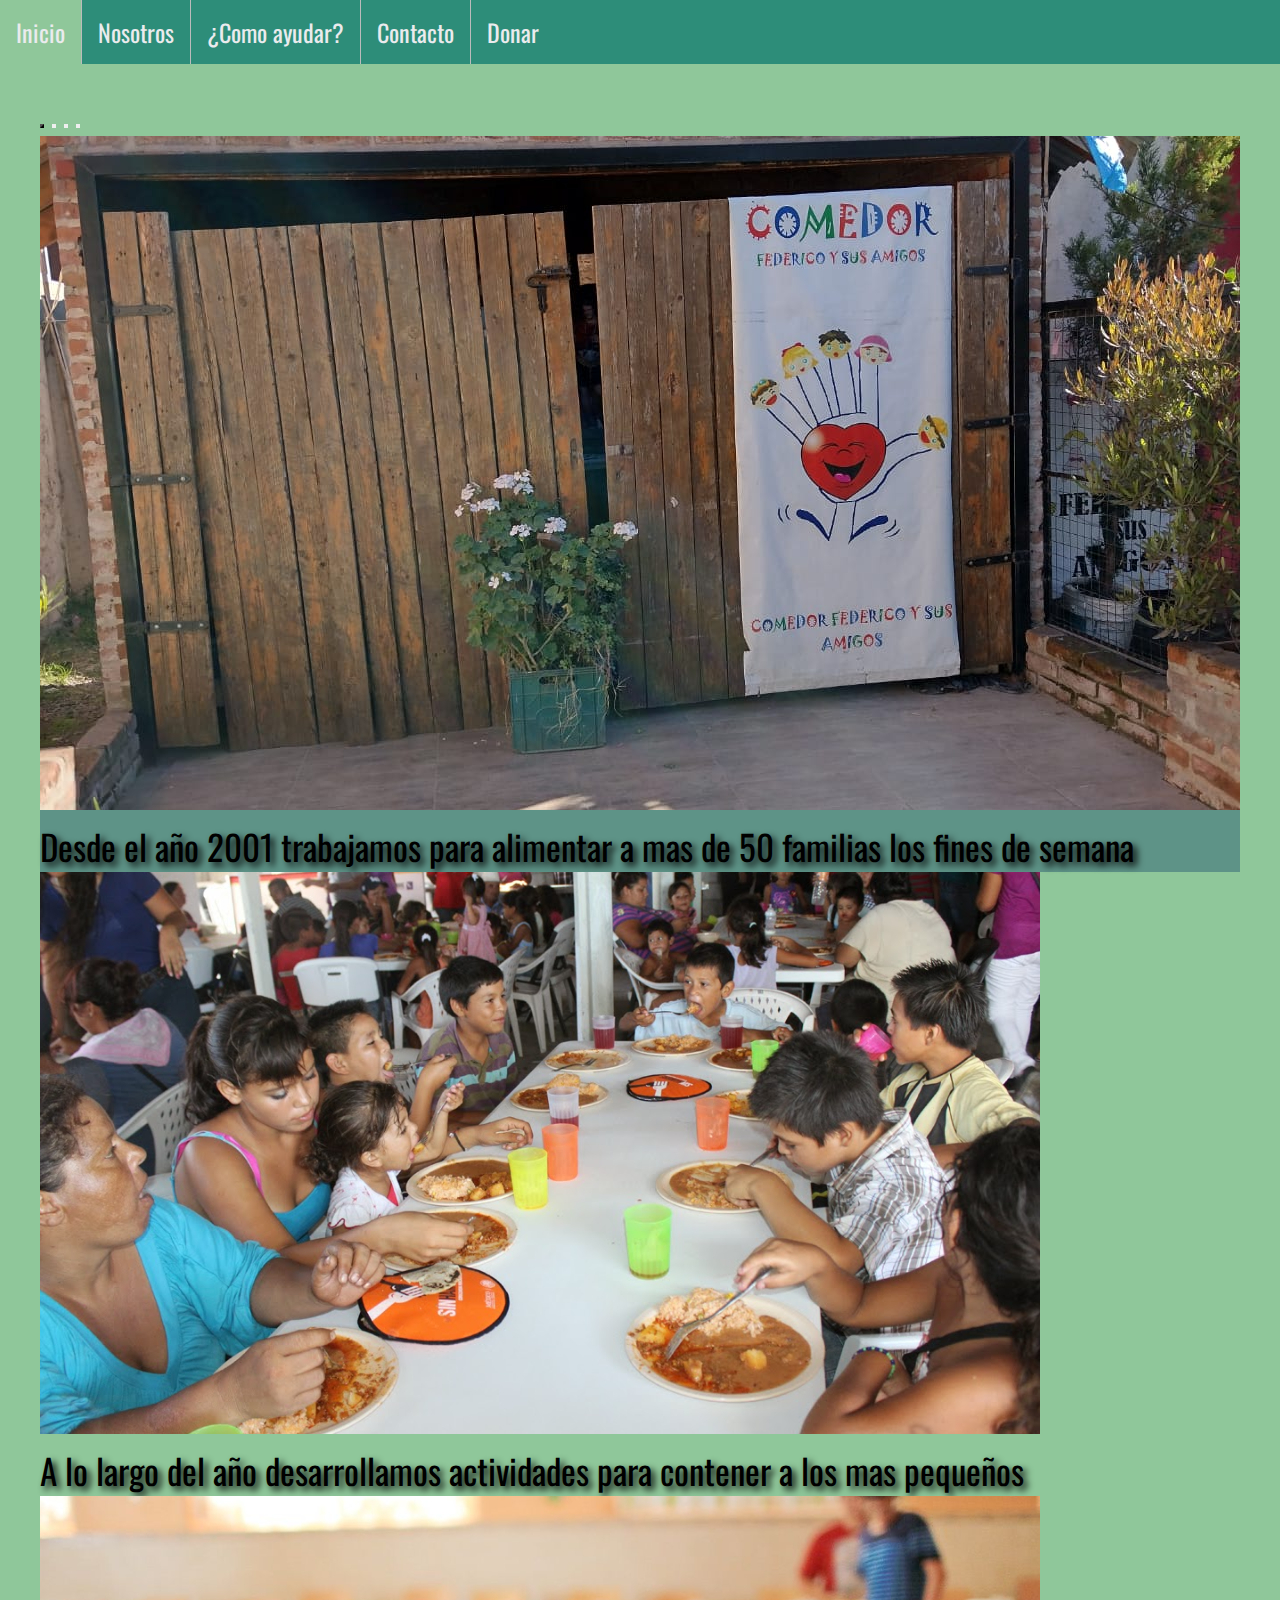
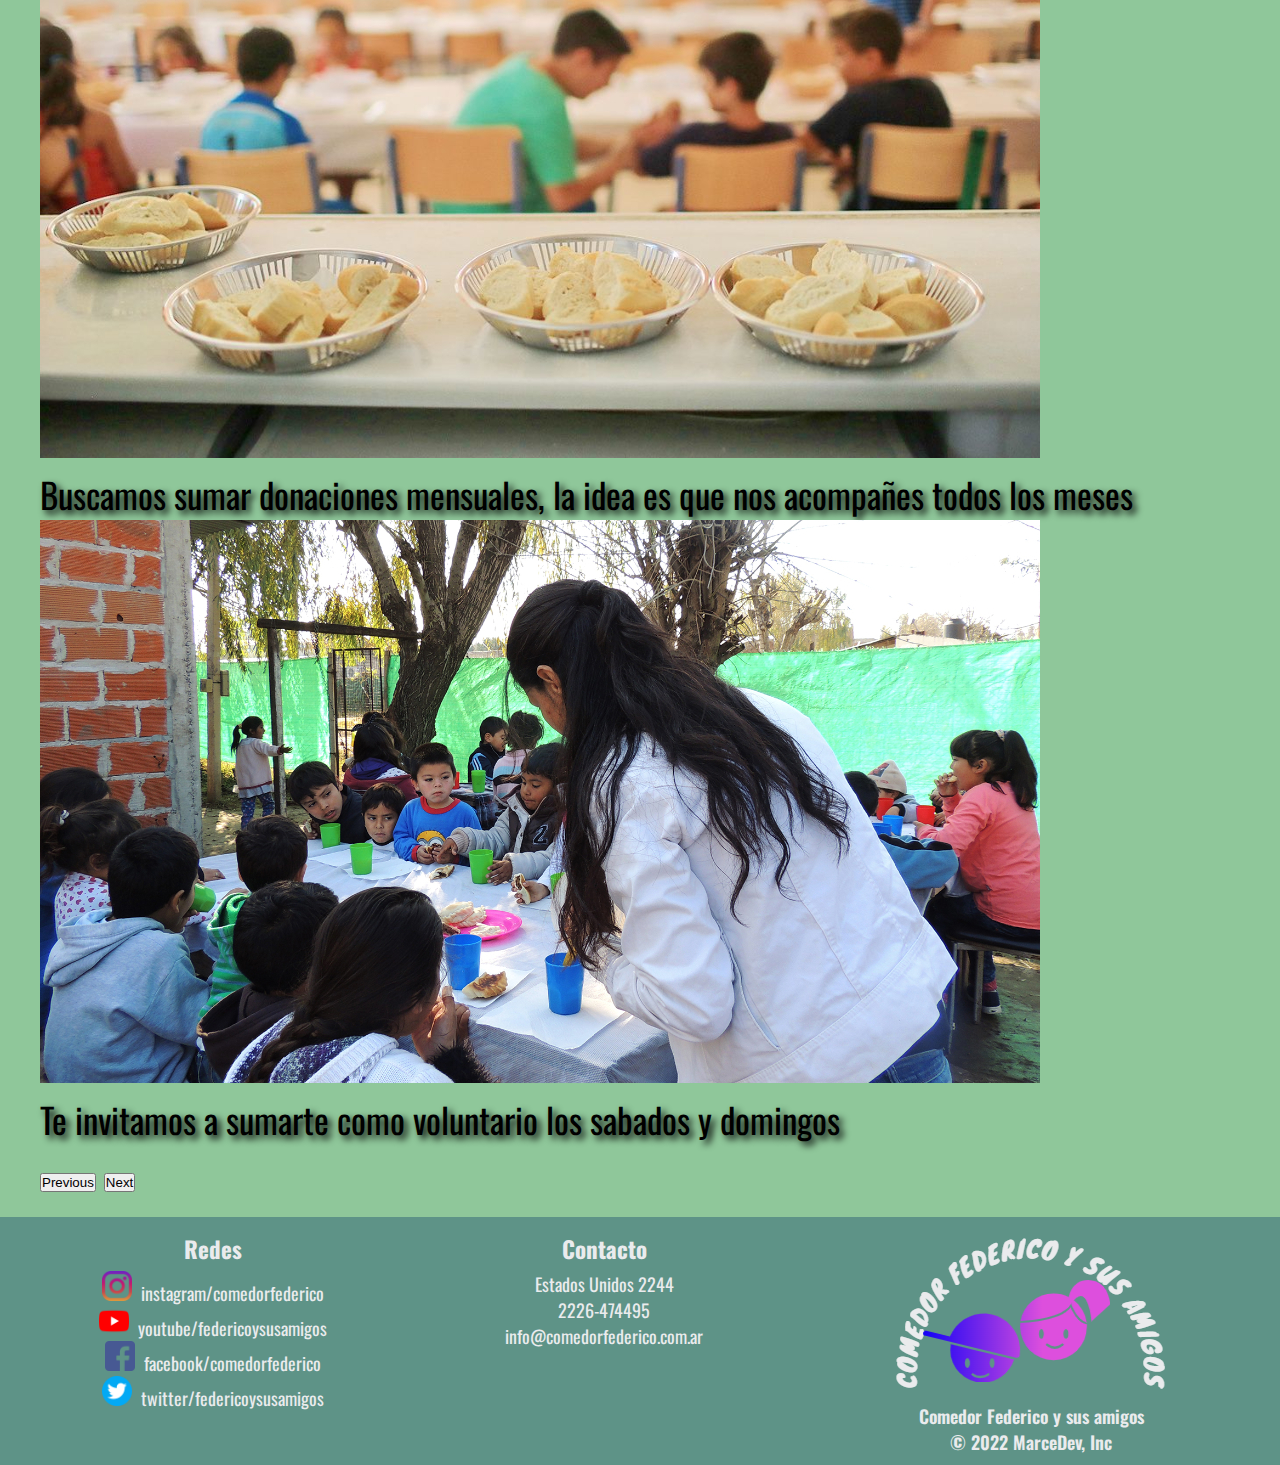
<file: index.html>
<!DOCTYPE html>
<html lang="en">
<head>
    <meta charset="UTF-8">
    <meta http-equiv="X-UA-Compatible" content="IE=edge">
    <meta name="viewport" content="width=device-width, initial-scale=1.0">
    <meta name="description" content="Vení a conocer el comedor Federico y sus amigos">
    <meta name="keywords"  content="COMEDOR, COMUNITARIO, FEDERICO, AYUDAR, DONAR, ALIMENTO, SOLIDARIDAD, DONACIONES">
    <title>Home</title>
    <link href="https://cdn.jsdelivr.net/npm/bootstrap@5.1.3/dist/css/bootstrap.min.css" rel="stylesheet" integrity="sha384-1BmE4kWBq78iYhFldvKuhfTAU6auU8tT94WrHftjDbrCEXSU1oBoqyl2QvZ6jIW3" crossorigin="anonymous">
    <link rel="stylesheet" href="./assets/css/archivo.css">
</head>
<body class="container-fluid">
    
    <nav class="navegador">
        <ul>
        <li class="active"><a href="./index.html">Inicio</a></li>
        <li><a href="./html/nosotros.html">Nosotros</a></li>
        <li><a href="./html/ayudar.html">¿Como ayudar?</a></li>
        <li><a href="./html/contacto.html">Contacto</a></li>
        <li><a href="./html/donar.html">Donar</a></li>
        </ul>
    </nav>
    <main class="principal">
      <div class="carr-cont">
      <div id="carouselExampleDark" class="carousel" data-bs-ride="carousel">
        <div class="carousel-indicators">
          <button type="button" data-bs-target="#carouselExampleDark" data-bs-slide-to="0" class="active" aria-current="true" aria-label="Slide 1"></button>
          <button type="button" data-bs-target="#carouselExampleDark" data-bs-slide-to="1" aria-label="Slide 2"></button>
          <button type="button" data-bs-target="#carouselExampleDark" data-bs-slide-to="2" aria-label="Slide 3"></button>
          <button type="button" data-bs-target="#carouselExampleDark" data-bs-slide-to="3" aria-label="Slide 4"></button>
        </div>
        <div class="carousel-inner">
          <div class="carousel-item active" data-bs-interval="3000">
            <img src="./assets/img/comedor1a.jpg" class="d-block w-100" alt="...">
            <div class="carousel-caption d-none d-md-block">
              <p>Desde el año 2001 trabajamos para alimentar a mas de 50 familias los fines de semana</p>
            </div>
          </div>
          <div class="carousel-item" data-bs-interval="3000">
            <img src="./assets/img/carousel2a.jpg" class="d-block w-100" alt="...">
            <div class="carousel-caption d-none d-md-block">
              <p>A lo largo del año desarrollamos actividades para contener a los mas pequeños</p>
            </div>
          </div>
          <div class="carousel-item" data-bs-interval="3000">
            <img src="./assets/img/carousel3.jpg" class="d-block w-100" alt="...">
            <div class="carousel-caption d-none d-md-block">
              <p>Buscamos sumar donaciones mensuales, la idea es que nos acompañes todos los meses</p>
            </div>
          </div>
          <div class="carousel-item" data-bs-interval="3000">
            <img src="./assets/img/carousel4a.jpg" class="d-block w-100" alt="...">
            <div class="carousel-caption d-none d-md-block">
              <p>Te invitamos a sumarte como voluntario los sabados y domingos</p>
            </div>
          </div>
        </div>
        <button class="carousel-control-prev" type="button" data-bs-target="#carouselExampleDark" data-bs-slide="prev">
          <span class="carousel-control-prev-icon" aria-hidden="true"></span>
          <span class="visually-hidden">Previous</span>
        </button>
        <button class="carousel-control-next" type="button" data-bs-target="#carouselExampleDark" data-bs-slide="next">
          <span class="carousel-control-next-icon" aria-hidden="true"></span>
          <span class="visually-hidden">Next</span>
        </button>
      </div>
      </div> 
    </main>
    
    <footer class="newfooter">
      
      <div class="newfooter__redes">
          <h4>Redes</h4>
          <a href="http://www.instagram.com/comedorfederico"><img src="../assets/img/instagram.png" alt="instagram" width="30" height="30"/>instagram/comedorfederico</a>
          <a href="http://www.youtube.com/comedorfederico"><img src="../assets/img/youtube.png" alt="youtube" width="30" height="30"/>youtube/federicoysusamigos</a>
          <a href="http://www.facebook.com/comedorfederico"><img src="../assets/img/facebook.png" alt="facebook" width="30" height="30"/>facebook/comedorfederico</a>
          <a href="http://www.twitter.com/comedorfederico"><img src="../assets/img/gorjeo.png" alt="twitter" width="30" height="30"/>twitter/federicoysusamigos</a>
      </div>
      <div class="newfooter__contacto">
          <h4>Contacto</h4>
          <p>Estados Unidos 2244</p>
          <p>2226-474495</p>
          <p>info@comedorfederico.com.ar</p>
          
      </div>
      <div class="newfooter__derechos">
        <div><img src="/assets/img/logo.png" alt=""></div>
        <p class="derechos">Comedor Federico y sus amigos</p>
        <p>© 2022 MarceDev, Inc</p>
    </div>
      
  </footer>
    <script src="https://cdn.jsdelivr.net/npm/bootstrap@5.1.3/dist/js/bootstrap.bundle.min.js" integrity="sha384-ka7Sk0Gln4gmtz2MlQnikT1wXgYsOg+OMhuP+IlRH9sENBO0LRn5q+8nbTov4+1p" crossorigin="anonymous"></script>
</body>
</html>
</file>
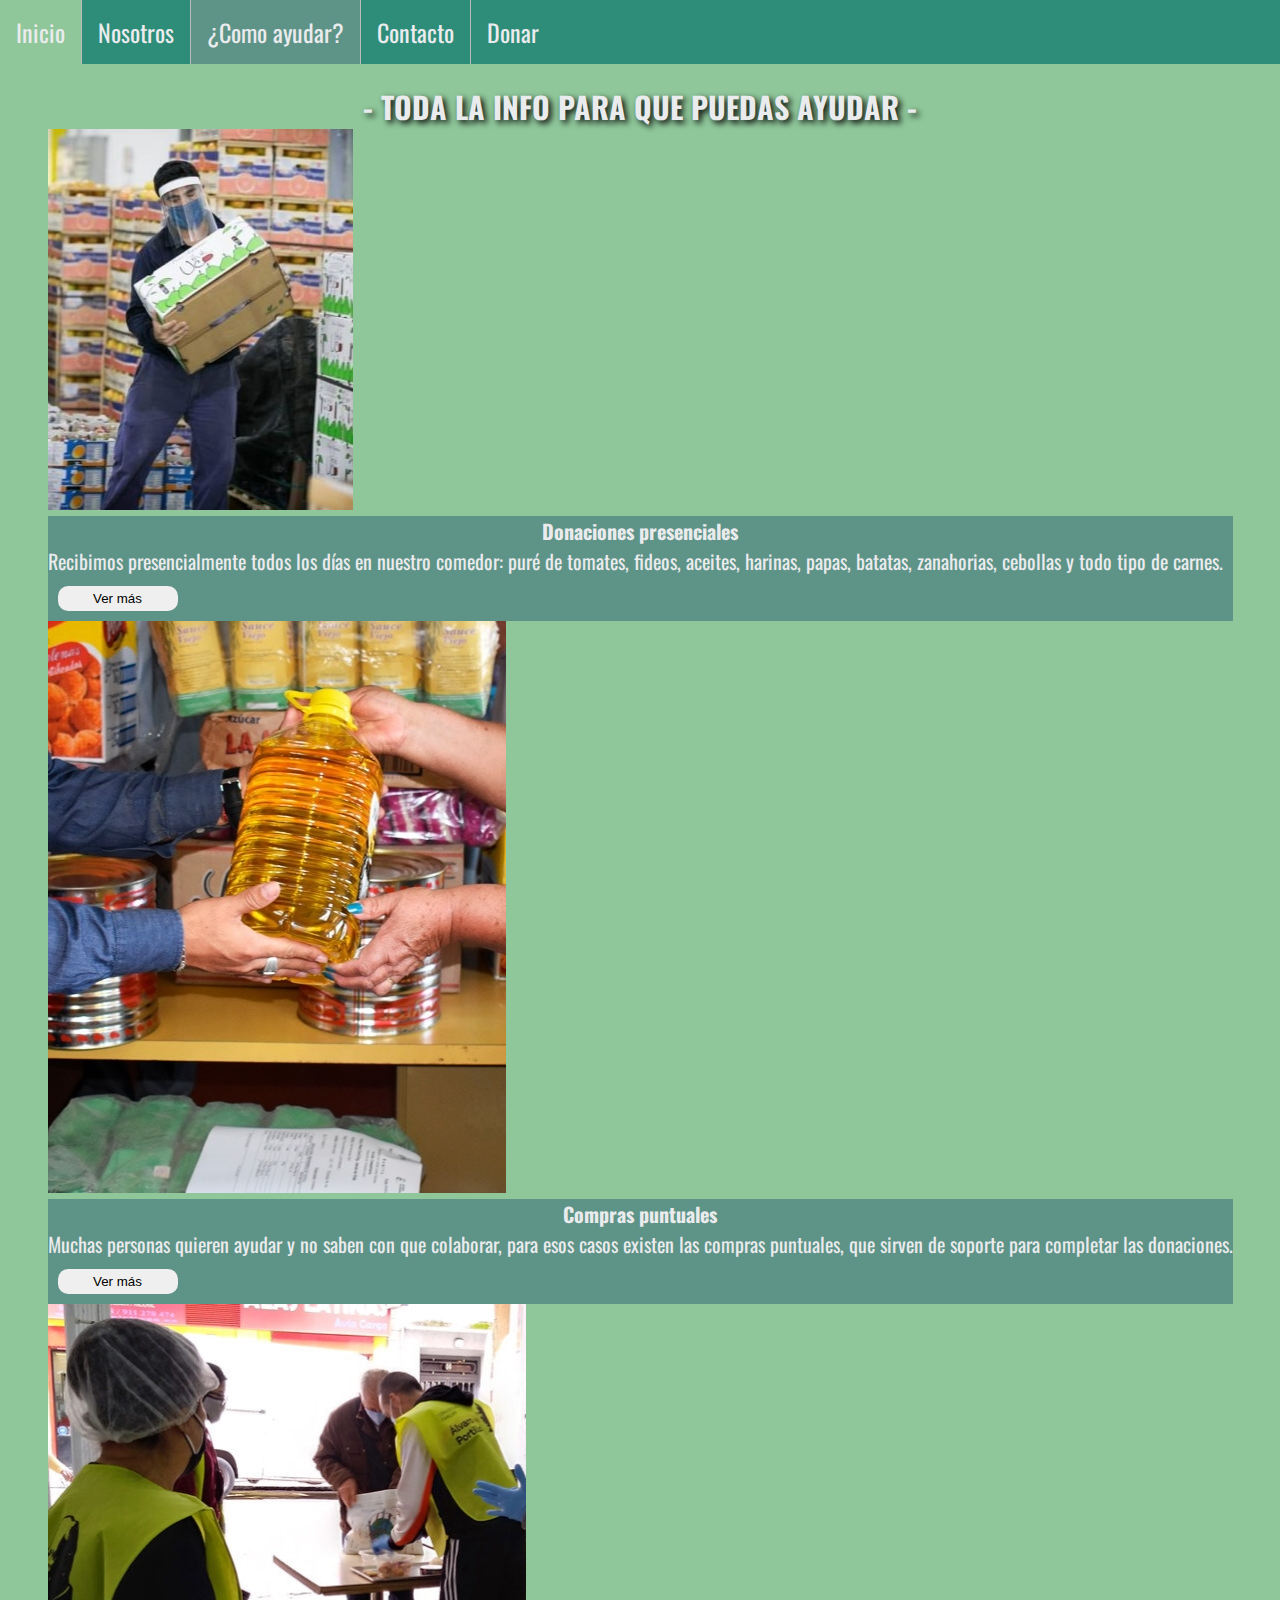
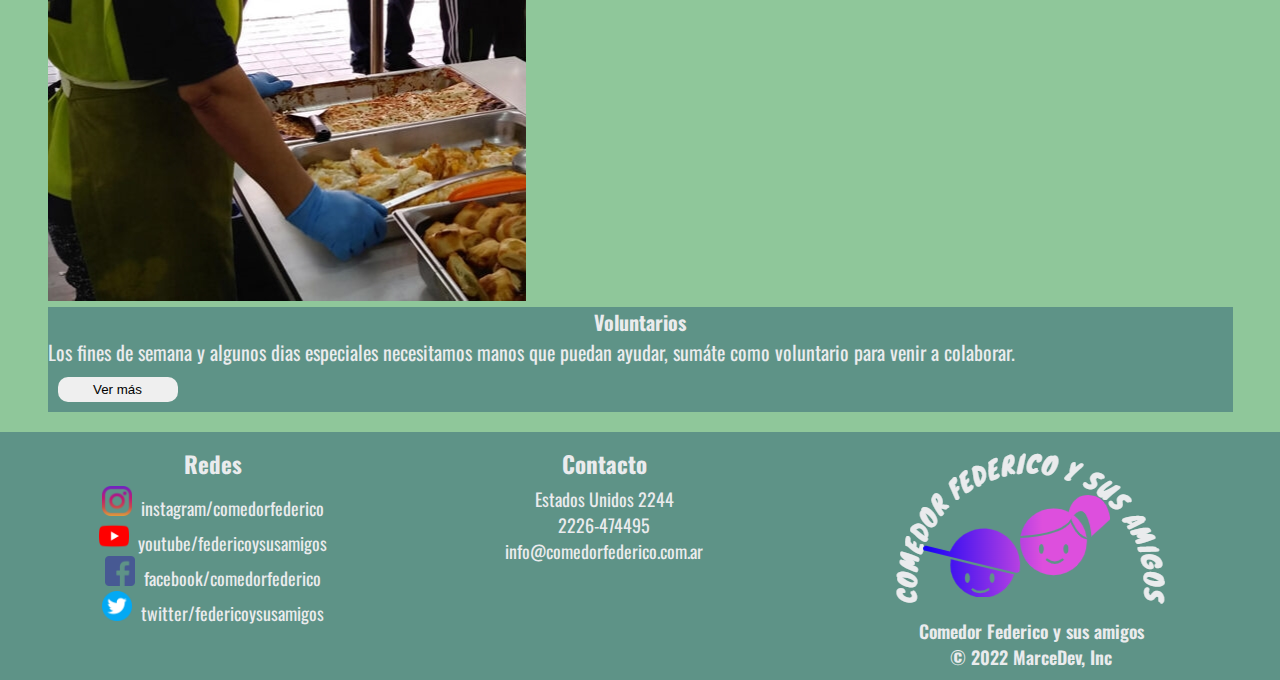
<file: html/ayudar.html>
<!DOCTYPE html>
<html lang="en">
<head>
    <meta charset="UTF-8">
    <meta http-equiv="X-UA-Compatible" content="IE=edge">
    <meta name="viewport" content="width=device-width, initial-scale=1.0">
    <meta name="description" content="Todas las maneras de ayudar al comedor, tu comunidad te necesita">
    <meta name="keywords"  content="COMEDOR, COMUNITARIO, FEDERICO, AYUDAR, DONAR, ALIMENTO, SOLIDARIDAD, DONACIONES">
    <title>¿Como ayudar?</title>
    <link href="https://cdn.jsdelivr.net/npm/bootstrap@5.1.3/dist/css/bootstrap.min.css" rel="stylesheet" integrity="sha384-1BmE4kWBq78iYhFldvKuhfTAU6auU8tT94WrHftjDbrCEXSU1oBoqyl2QvZ6jIW3" crossorigin="anonymous">

    <link rel="stylesheet" href="../assets/css/archivo.css">
</head>
<body class="container-fluid">
        <nav class="navegador">
            <ul>
            <li><a href="../index.html">Inicio</a></li>
            <li><a href="./nosotros.html">Nosotros</a></li>
            <li class="active"><a href="./ayudar.html">¿Como ayudar?</a></li>
            <li><a href="./contacto.html">Contacto</a></li>
            <li><a href="./donar.html">Donar</a></li>
            </ul>
        </nav>
    <main class="principal">
        <div class="info-cards">
            <h2>- TODA LA INFO PARA QUE PUEDAS AYUDAR -</h2>
        </div>
        <div class="cards">
            <div class="card-group card-us">
                <div class="card m-2">
                  <img src="../assets/img/compras.jpg" class="card-img-top" alt="...">
                  <div class="card-body">
                    <h4 class="card-title">Donaciones presenciales</h4>
                    <p class="card-text">Recibimos presencialmente todos los días en nuestro comedor: puré de tomates, fideos, aceites, harinas, papas, batatas, zanahorias, cebollas y todo tipo de carnes.</p>
                    <button class="boton1">Ver más</button>
                  </div>
                </div>
                <div class="card m-2">
                  <img src="../assets/img/presencial.jpeg" class="card-img-top" alt="...">
                  <div class="card-body">
                    <h4 class="card-title">Compras puntuales</h4>
                    <p class="card-text">Muchas personas quieren ayudar y no saben con que colaborar, para esos casos existen las compras puntuales, que sirven de soporte para completar las donaciones.</p>
                    <button class="boton1">Ver más</button>
                  </div>
                </div>
                <div class="card m-2">
                  <img src="../assets/img/voluntarios.jpg" class="card-img-top" alt="...">
                  <div class="card-body">
                    <h4 class="card-title">Voluntarios</h4>
                    <p class="card-text">Los fines de semana y algunos dias especiales necesitamos manos que puedan ayudar, sumáte como voluntario para venir a colaborar.</p>
                    <button class="boton1">Ver más</button>
                  </div>
                </div>
              </div>
        </div>

    </main>
    <aside class="secundario">

    </aside>
    <footer class="newfooter">
      
      <div class="newfooter__redes">
          <h4>Redes</h4>
          <a href="http://www.instagram.com/comedorfederico"><img src="../assets/img/instagram.png" alt="instagram" width="30" height="30"/>instagram/comedorfederico</a>
          <a href="http://www.youtube.com/comedorfederico"><img src="../assets/img/youtube.png" alt="youtube" width="30" height="30"/>youtube/federicoysusamigos</a>
          <a href="http://www.facebook.com/comedorfederico"><img src="../assets/img/facebook.png" alt="facebook" width="30" height="30"/>facebook/comedorfederico</a>
          <a href="http://www.twitter.com/comedorfederico"><img src="../assets/img/gorjeo.png" alt="twitter" width="30" height="30"/>twitter/federicoysusamigos</a>
      </div>
      <div class="newfooter__contacto">
          <h4>Contacto</h4>
          <p>Estados Unidos 2244</p>
          <p>2226-474495</p>
          <p>info@comedorfederico.com.ar</p>
          
      </div>
      <div class="newfooter__derechos">
        <div><img src="/assets/img/logo.png" alt=""></div>
        <p class="derechos">Comedor Federico y sus amigos</p>
        <p>© 2022 MarceDev, Inc</p>
    </div>
      
  </footer>
    <script src="https://cdn.jsdelivr.net/npm/bootstrap@5.1.3/dist/js/bootstrap.bundle.min.js" integrity="sha384-ka7Sk0Gln4gmtz2MlQnikT1wXgYsOg+OMhuP+IlRH9sENBO0LRn5q+8nbTov4+1p" crossorigin="anonymous"></script>

</body>
</html>
</file>
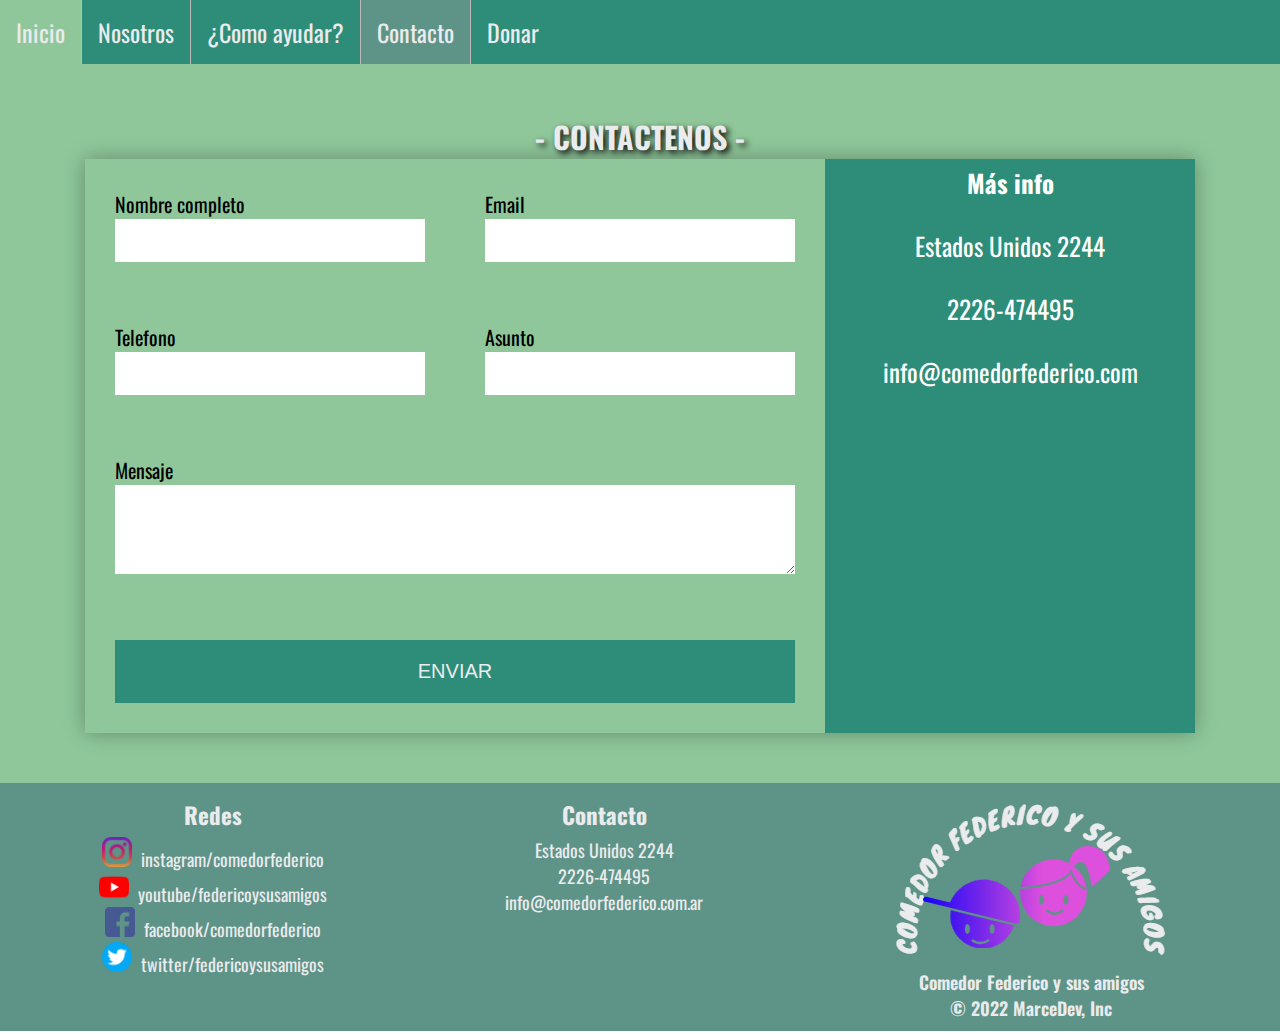
<file: html/contacto.html>
<!DOCTYPE html>
<html lang="es">
<head>
    <meta charset="UTF-8">
    <meta http-equiv="X-UA-Compatible" content="IE=edge">
    <meta name="viewport" content="width=device-width, initial-scale=1.0">
    <meta name="description" content="Si tenes alguna consulta no dudes en contactarnos">
    <meta name="keywords"  content="COMEDOR, COMUNITARIO, FEDERICO, AYUDAR, DONAR, ALIMENTO, SOLIDARIDAD, DONACIONES">
    <title>Contacto</title>
    <link rel="stylesheet" href="../assets/css/archivo.css">
    <link rel="stylesheet" href="https://cdnjs.cloudflare.com/ajax/libs/font-awesome/6.1.1/css/all.min.css" integrity="sha512-KfkfwYDsLkIlwQp6LFnl8zNdLGxu9YAA1QvwINks4PhcElQSvqcyVLLD9aMhXd13uQjoXtEKNosOWaZqXgel0g==" crossorigin="anonymous" referrerpolicy="no-referrer" />
</head>
<body class="container-fluid">
    <nav class="navegador">
        <ul>
        <li><a href="../index.html">Inicio</a></li>
        <li><a href="./nosotros.html">Nosotros</a></li>
        <li><a href="./ayudar.html">¿Como ayudar?</a></li>
        <li class="active"><a href="./contacto.html">Contacto</a></li>
        <li><a href="./donar.html">Donar</a></li>
        </ul>
    </nav>
    <main class="principal">
        <div class="contenedor-contacto">
        <h2>- CONTACTENOS -</h2>
        <div class="contacto-cuadro">
            <div class="contacto-form">
                <form>
                    <p>
                        <label>Nombre completo</label>
                        <input type="text" name="fullname">
                    </p>
                    <p>
                        <label> Email</label>
                        <input type="email" name="email">
                    </p>
                    <p>
                        <label>Telefono</label>
                        <input type="tel" name="phone">
                    </p>
                    <p>
                        <label>Asunto</label>
                        <input type="text" name="affair">
                    </p>
                    <p class="block">
                        <label>Mensaje</label>
                        <textarea name="message" id="" rows="3"></textarea>
                    </p>
                    <p class="block">
                        <button type="submit">
                        Enviar
                        </button>
                    </p>

                </form>
            </div>
            <div class="contacto-info">
                <h4>Más info</h4>
                <p><i class="fa-solid fa-location-dot"></i>Estados Unidos 2244</p>
                <p><i class="fa-solid fa-phone"></i>2226-474495</p>
                <p><i class="fa-solid fa-envelope-open"></i>info@comedorfederico.com</p>
                
            </div>

        </div>
        </div>
    </main>
    <footer class="newfooter">
      
        <div class="newfooter__redes">
            <h4>Redes</h4>
            <a href="http://www.instagram.com/comedorfederico"><img src="../assets/img/instagram.png" alt="instagram" width="30" height="30"/>instagram/comedorfederico</a>
            <a href="http://www.youtube.com/comedorfederico"><img src="../assets/img/youtube.png" alt="youtube" width="30" height="30"/>youtube/federicoysusamigos</a>
            <a href="http://www.facebook.com/comedorfederico"><img src="../assets/img/facebook.png" alt="facebook" width="30" height="30"/>facebook/comedorfederico</a>
            <a href="http://www.twitter.com/comedorfederico"><img src="../assets/img/gorjeo.png" alt="twitter" width="30" height="30"/>twitter/federicoysusamigos</a>
        </div>
        <div class="newfooter__contacto">
            <h4>Contacto</h4>
            <p>Estados Unidos 2244</p>
            <p>2226-474495</p>
            <p>info@comedorfederico.com.ar</p>
            
        </div>
        <div class="newfooter__derechos">
          <div><img src="/assets/img/logo.png" alt=""></div>
          <p class="derechos">Comedor Federico y sus amigos</p>
          <p>© 2022 MarceDev, Inc</p>
      </div>
        
    </footer>
</body>
</html>
</file>
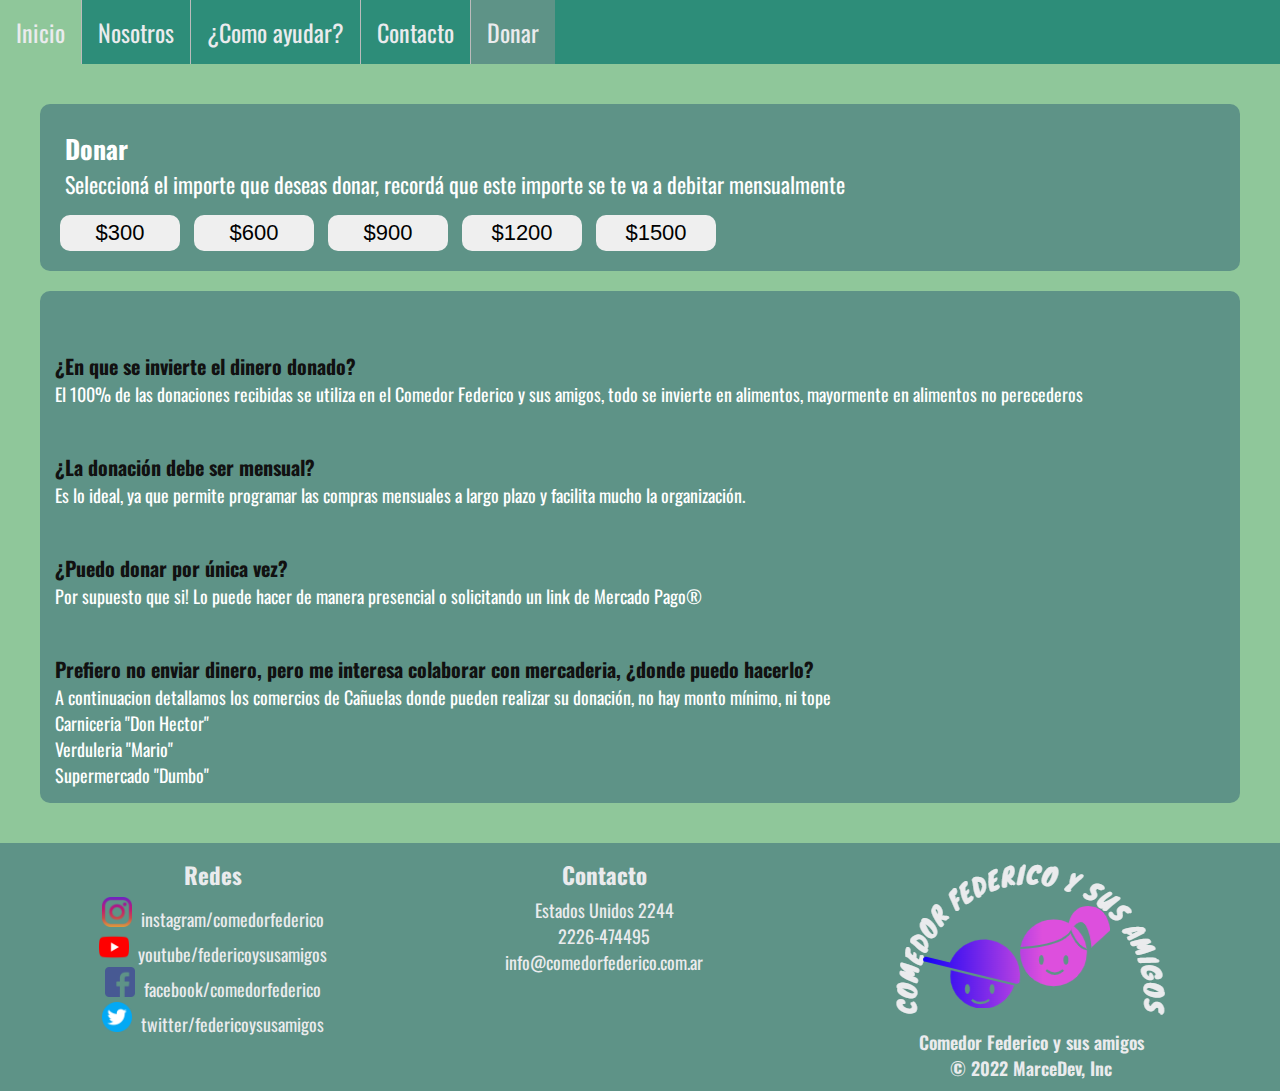
<file: html/donar.html>
<!DOCTYPE html>
<html lang="en">
<head>
    <meta charset="UTF-8">
    <meta http-equiv="X-UA-Compatible" content="IE=edge">
    <meta name="viewport" content="width=device-width, initial-scale=1.0">
    <meta name="description" content="Todas las donaciones son bienvenidas, te esperamos">
    <meta name="keywords"  content="COMEDOR, COMUNITARIO, FEDERICO, AYUDAR, DONAR, ALIMENTO, SOLIDARIDAD, DONACIONES">
    <title>Donar</title>
    <link rel="stylesheet" href="https://cdnjs.cloudflare.com/ajax/libs/font-awesome/6.1.1/css/all.min.css" integrity="sha512-KfkfwYDsLkIlwQp6LFnl8zNdLGxu9YAA1QvwINks4PhcElQSvqcyVLLD9aMhXd13uQjoXtEKNosOWaZqXgel0g==" crossorigin="anonymous" referrerpolicy="no-referrer" />
    <link href="https://cdn.jsdelivr.net/npm/bootstrap@5.1.3/dist/css/bootstrap.min.css" rel="stylesheet" integrity="sha384-1BmE4kWBq78iYhFldvKuhfTAU6auU8tT94WrHftjDbrCEXSU1oBoqyl2QvZ6jIW3" crossorigin="anonymous">
    <link rel="stylesheet" href="../assets/css/archivo.css">
</head>
<body class="container-fluid">
    <nav class="navegador">
            <ul>
            <li><a href="../index.html">Inicio</a></li>
            <li><a href="./nosotros.html">Nosotros</a></li>
            <li><a href="./ayudar.html">¿Como ayudar?</a></li>
            <li><a href="./contacto.html">Contacto</a></li>
            <li class="active"><a href="./donar.html">Donar</a></li>
            </ul>
    </nav>
    <main class="d-flex flex-column justify-content-center">
        <div class="donaciones d-flex justify-content-around">
            <div class="donar_texto">
                <h5>Donar</h5>
                <p>Seleccioná el importe que deseas donar, recordá que este importe se te va a debitar mensualmente</p>
            </div>
            <div class="donar_botones">
                <div class="row justify-content-center">
                <button class="boton2">$300</button>
                <button class="boton2">$600</button>
                <button class="boton2">$900</button>
                <button class="boton2">$1200</button>
                <button class="boton2">$1500</button>
                </div>
            </div>
        </div>
        <div class="flex-column faq">
            <div class="d-flex">
                <div>
                    <i class="fa-solid fa-circle-check"></i>                
                </div>
                <div>
                    <h4>¿En que se invierte el dinero donado?</h4>
                    <p>El 100% de las donaciones recibidas se utiliza en el Comedor Federico y sus amigos, todo se invierte en alimentos, mayormente en alimentos no perecederos</p>
                </div>
                
            </div>
            <div class="d-flex">
                <div>
                    <i class="fa-solid fa-circle-check"></i>
                </div>
                <div>
                    <h4>¿La donación debe ser mensual?</h4>
                    <p>Es lo ideal, ya que permite programar las compras mensuales a largo plazo y facilita mucho la organización.</p>
                </div>
                
            </div>
            <div class="d-flex">
                <div>
                    <i class="fa-solid fa-circle-check"></i>
                </div>
                <div>
                    <h4>¿Puedo donar por única vez?</h4>
                    <p>Por supuesto que si! Lo puede hacer de manera presencial o solicitando un link de Mercado Pago®</p>
                </div>
                
            </div><div class="d-flex">
                <div>
                    <i class="fa-solid fa-circle-check"></i>
                </div>
                <div>
                    <h4>Prefiero no enviar dinero, pero me interesa colaborar con mercaderia, ¿donde puedo hacerlo?</h4>
                    <p>A continuacion detallamos los comercios de Cañuelas donde pueden realizar su donación, no hay monto mínimo, ni tope</p>
                    <ul>
                        <li>Carniceria "Don Hector"</li>
                        <li>Verduleria "Mario"</li>
                        <li>Supermercado "Dumbo"</li>
                    </ul>
                </div>
                
            </div>
            
        </div>
                       
    </main>

    <footer class="newfooter">
      
        <div class="newfooter__redes">
            <h4>Redes</h4>
            <a href="http://www.instagram.com/comedorfederico"><img src="../assets/img/instagram.png" alt="instagram" width="30" height="30"/>instagram/comedorfederico</a>
            <a href="http://www.youtube.com/comedorfederico"><img src="../assets/img/youtube.png" alt="youtube" width="30" height="30"/>youtube/federicoysusamigos</a>
            <a href="http://www.facebook.com/comedorfederico"><img src="../assets/img/facebook.png" alt="facebook" width="30" height="30"/>facebook/comedorfederico</a>
            <a href="http://www.twitter.com/comedorfederico"><img src="../assets/img/gorjeo.png" alt="twitter" width="30" height="30"/>twitter/federicoysusamigos</a>
        </div>
        <div class="newfooter__contacto">
            <h4>Contacto</h4>
            <p>Estados Unidos 2244</p>
            <p>2226-474495</p>
            <p>info@comedorfederico.com.ar</p>
            
        </div>
        <div class="newfooter__derechos">
          <div><img src="/assets/img/logo.png" alt=""></div>
          <p class="derechos">Comedor Federico y sus amigos</p>
          <p>© 2022 MarceDev, Inc</p>
      </div>
        
    </footer>
    <script src="https://cdn.jsdelivr.net/npm/bootstrap@5.1.3/dist/js/bootstrap.bundle.min.js" integrity="sha384-ka7Sk0Gln4gmtz2MlQnikT1wXgYsOg+OMhuP+IlRH9sENBO0LRn5q+8nbTov4+1p" crossorigin="anonymous"></script>
</body>
</html>
</file>
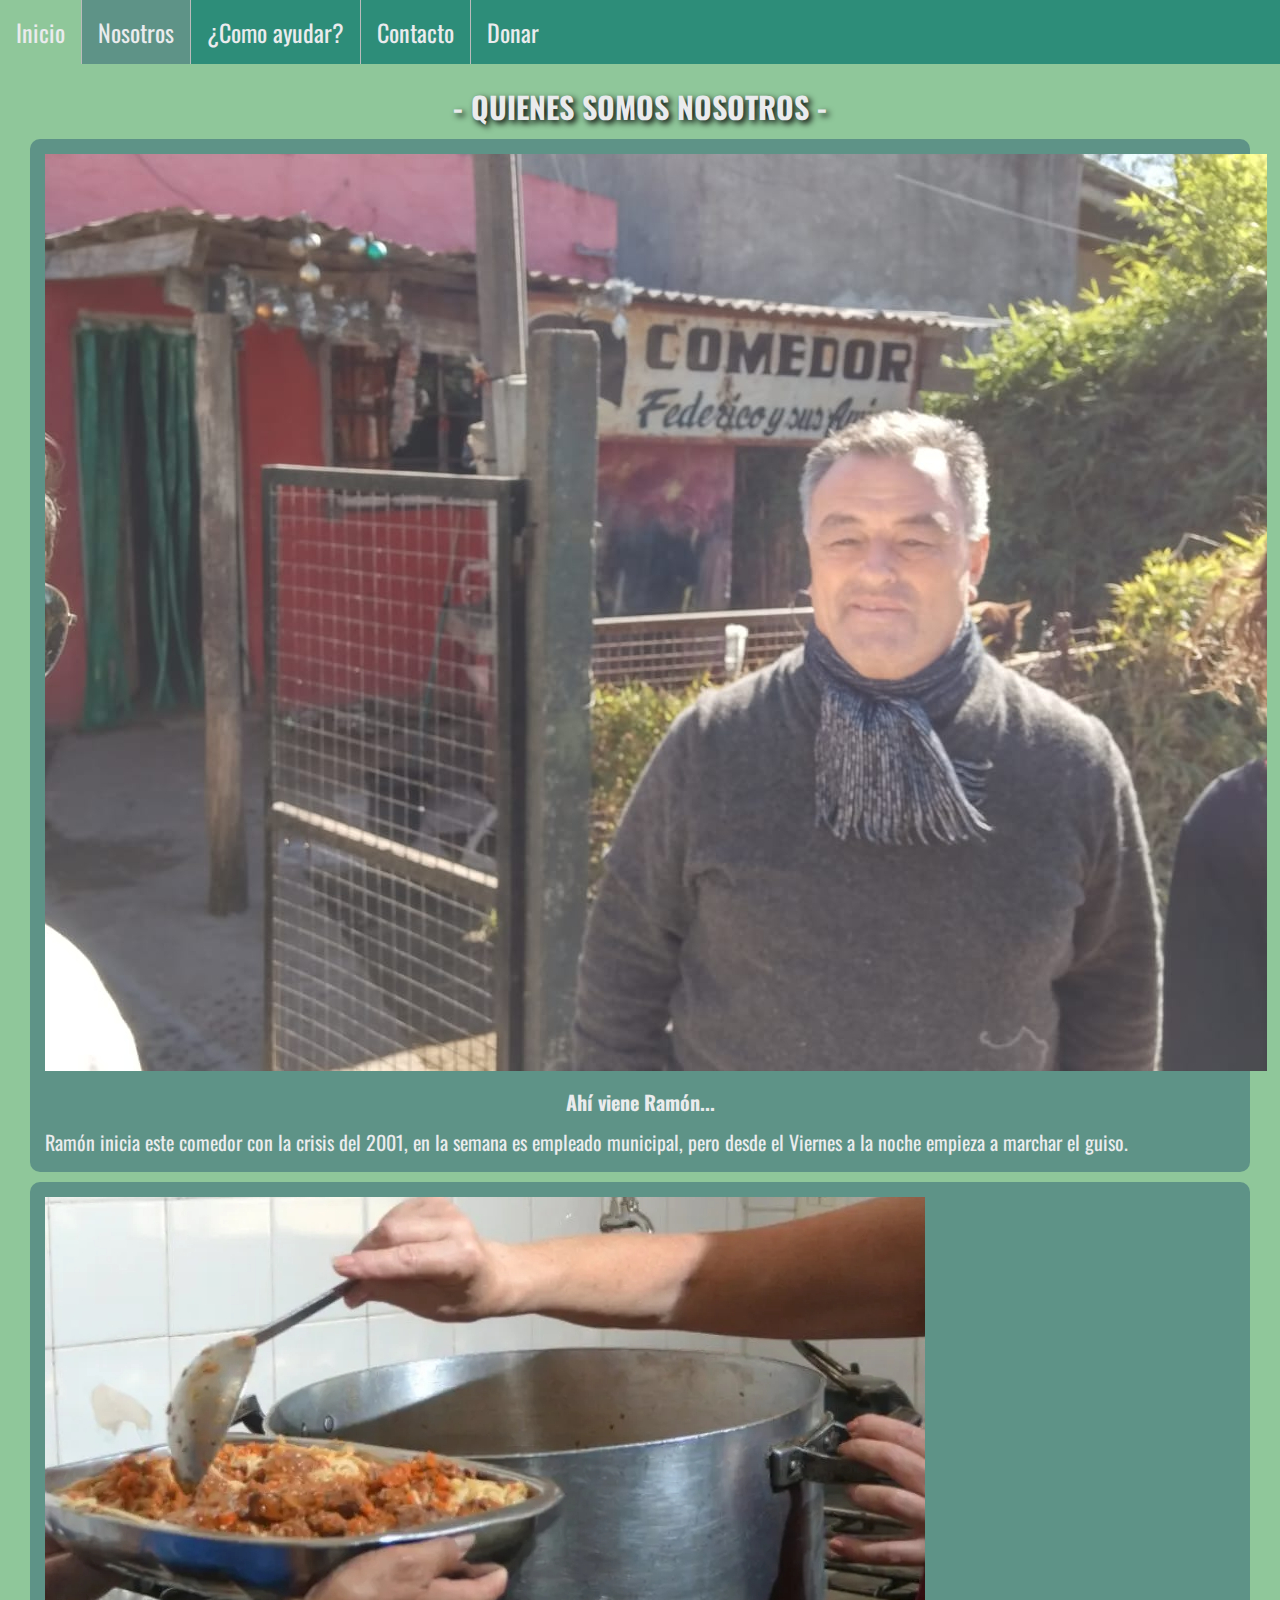
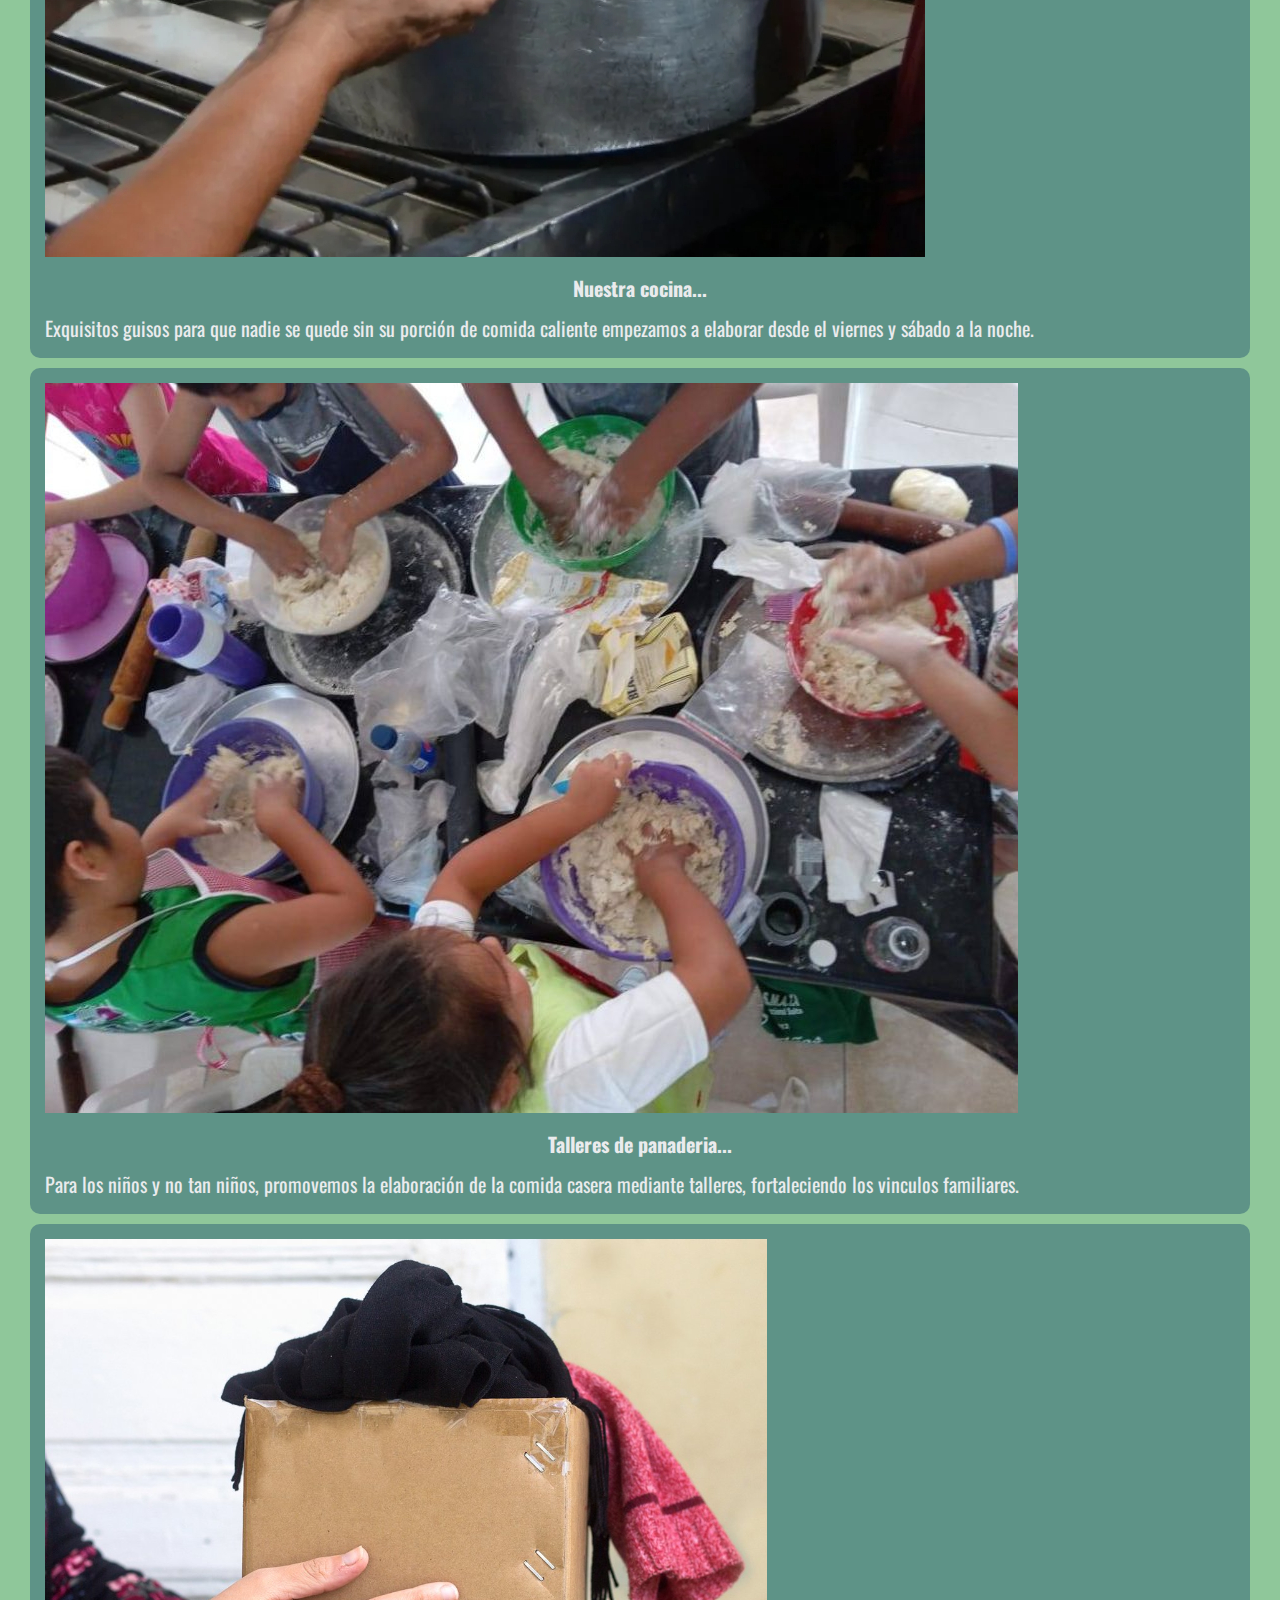
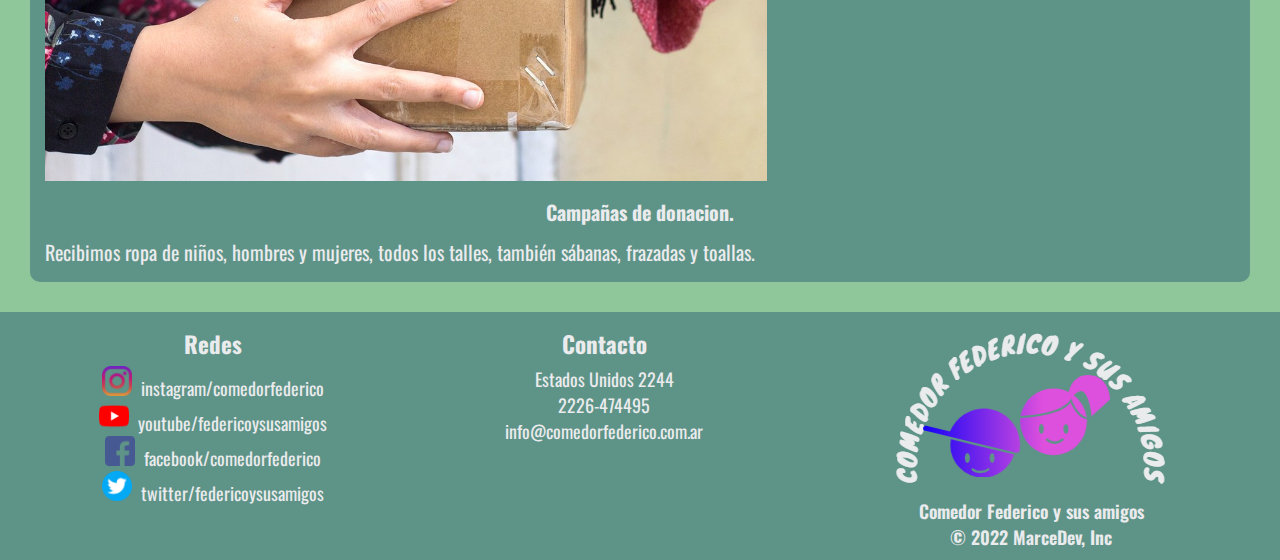
<file: html/nosotros.html>
<!DOCTYPE html>
<html lang="en">
<head>
    <meta charset="UTF-8">
    <meta http-equiv="X-UA-Compatible" content="IE=edge">
    <meta name="viewport" content="width=device-width, initial-scale=1.0">
    <meta name="description" content="Acá estamos nosotros, nuestra cocina, nuestras instalaciones, nuestros invitados">
    <meta name="keywords"  content="COMEDOR, COMUNITARIO, FEDERICO, AYUDAR, DONAR, ALIMENTO, SOLIDARIDAD, DONACIONES">
    <title>Nosotros</title>
    <link href="https://cdn.jsdelivr.net/npm/bootstrap@5.1.3/dist/css/bootstrap.min.css" rel="stylesheet" integrity="sha384-1BmE4kWBq78iYhFldvKuhfTAU6auU8tT94WrHftjDbrCEXSU1oBoqyl2QvZ6jIW3" crossorigin="anonymous">

    <link rel="stylesheet" href="../assets/css/archivo.css">
</head>
<body class="container-fluid">
    <nav class="navegador">
        <ul>
        <li><a href="../index.html">Inicio</a></li>
        <li class="active"><a href="./nosotros.html">Nosotros</a></li>
        <li><a href="./ayudar.html">¿Como ayudar?</a></li>
        <li><a href="./contacto.html">Contacto</a></li>
        <li><a href="./donar.html">Donar</a></li>
        </ul>
    </nav>
    <main>
        <div class="d-flex row">
          <h2>- QUIENES SOMOS NOSOTROS -</h2>
        </div>
        <div class="tarjetas d-flex row col-12 justify-content-evenly">
          <div class="tarjeta-us col-md-5">
            <img src="/assets/img/comedor3a.jpg" alt="" class="img-fluid">
            <h4 class = "titulo">Ahí viene Ramón...</h4>
            <p>Ramón inicia este comedor con la crisis del 2001, en la semana es empleado municipal, pero desde el Viernes a la noche empieza a marchar el guiso.</p>
          </div>
          <div class="tarjeta-us col-md-5">
            <img src="/assets/img/cocina1a.jpg" alt="" class="img-fluid">
            <h4 class = "titulo">Nuestra cocina...</h4>
            <p>Exquisitos guisos para que nadie se quede sin su porción de comida caliente empezamos a elaborar desde el viernes y sábado a la noche.</p>
          </div>
          <div class="tarjeta-us col-md-5">
            <img src="/assets/img/panaderia1.jpg" alt="" class="img-fluid">
            <h4 class = "titulo">Talleres de panaderia...</h4>
            <p>Para los niños y no tan niños, promovemos la elaboración de la comida casera mediante talleres, fortaleciendo los vinculos familiares.</p>
          </div>
          <div class="tarjeta-us col-md-5">
            <img src="/assets/img/donacionropa.jpg" alt="" class="img-fluid">
            <h4 class = "titulo">Campañas de donacion.</h4>
            <p>Recibimos ropa de niños, hombres y mujeres, todos los talles, también sábanas, frazadas y toallas.</p>
          </div>
          
        </div>
    </main>


    <footer class="newfooter">
      
      <div class="newfooter__redes">
          <h4>Redes</h4>
          <a href="http://www.instagram.com/comedorfederico"><img src="../assets/img/instagram.png" alt="instagram" width="30" height="30"/>instagram/comedorfederico</a>
          <a href="http://www.youtube.com/comedorfederico"><img src="../assets/img/youtube.png" alt="youtube" width="30" height="30"/>youtube/federicoysusamigos</a>
          <a href="http://www.facebook.com/comedorfederico"><img src="../assets/img/facebook.png" alt="facebook" width="30" height="30"/>facebook/comedorfederico</a>
          <a href="http://www.twitter.com/comedorfederico"><img src="../assets/img/gorjeo.png" alt="twitter" width="30" height="30"/>twitter/federicoysusamigos</a>
      </div>
      <div class="newfooter__contacto">
          <h4>Contacto</h4>
          <p>Estados Unidos 2244</p>
          <p>2226-474495</p>
          <p>info@comedorfederico.com.ar</p>
          
      </div>
      <div class="newfooter__derechos">
        <div><img src="/assets/img/logo.png" alt=""></div>
        <p class="derechos">Comedor Federico y sus amigos</p>
        <p>© 2022 MarceDev, Inc</p>
    </div>
      
  </footer>
<script src="https://cdn.jsdelivr.net/npm/bootstrap@5.1.3/dist/js/bootstrap.bundle.min.js" integrity="sha384-ka7Sk0Gln4gmtz2MlQnikT1wXgYsOg+OMhuP+IlRH9sENBO0LRn5q+8nbTov4+1p" crossorigin="anonymous"></script>

</body>
</html>
</file>
<file: assets/css/archivo.css>
@import url("https://fonts.googleapis.com/css2?family=Oswald:wght@200;300;400;500;600&family=Raleway:wght@300&display=swap");
* {
  margin: 0;
  padding: 0;
  box-sizing: border-box;
}

/*$colorPrimario: #21605d;
$colorSecundario: #339476;
$colorTerciario: #87e1c7;
$colorFuente: #eaebed;*/
ul {
  list-style-type: none;
  margin: 0;
  padding: 0;
  overflow: hidden;
  background-color: #2d8d79;
}

ul li {
  float: left;
  border-right: 1px solid #bbb;
}

ul li:last-child {
  border-right: none;
}

ul li a {
  font-family: 'Oswald', sans-serif;
  display: block;
  padding: 8px;
  text-align: center;
  color: #eaebed;
  padding: 14px 16px;
  text-decoration: none;
  font-size: 24px;
}

ul li a:hover:not(.active) {
  background-color: #8fc79a;
  color: #eaebed;
}

.active {
  background-color: #5e9387;
}

.newfooter {
  display: flex;
  flex-direction: column;
  justify-content: space-around;
  background-color: #5e9387;
  color: #eaebed;
  padding: 10px;
  font-size: 18px;
  font-family: 'Oswald', sans-serif;
}

.newfooter h4 {
  font-size: 23px;
  padding: 5px;
}

.newfooter__derechos {
  font-weight: 600;
  display: flex;
  flex-direction: column;
  text-align: center;
}

.newfooter__redes {
  text-align: center;
  display: flex;
  flex-direction: column;
}

.newfooter__redes a {
  text-decoration: none;
  color: #eaebed;
}

.newfooter__redes a img {
  margin-right: 9px;
}

.newfooter__contacto {
  text-align: center;
  display: flex;
  flex-direction: column;
}

.boton, .boton1, .boton2 {
  border: 0;
  padding: 5px 5px;
  border-radius: 10px;
  width: 120px;
}

.boton1 {
  margin: 10px;
}

.boton1:hover {
  transform: scale(1.1);
}

.boton2 {
  margin: 5px;
  font-size: 22px;
}

.btn {
  border-radius: 10px;
  font-family: 'Oswald', sans-serif;
  font-weight: 800;
  font-size: 24px;
}

.btn:hover {
  background-color: #666;
  cursor: pointer;
}

.btn2 {
  background: #04aa6d;
  color: #fff;
  border: 0;
  text-transform: uppercase;
  padding: 10px;
}

.btn2:hover {
  transition: background-color 0.4s ease-out;
  box-shadow: 5px 5px 5px 0px rgba(0, 0, 0, 0.3);
}

/* MENU */
/* GRILLAS */
/*.contenedor{
  display: grid;
  grid-template-columns: 1fr 1fr 1fr 1fr 1fr;
  grid-template-rows: auto auto;
  grid-template-areas:  "nav   nav   nav   nav   nav"
                        "main  main  main  main  main";
}*/
.contenedor-index {
  display: grid;
  grid-template-columns: 1fr 1fr 1fr 1fr 1fr;
  grid-template-rows: auto auto auto;
  grid-template-areas: "nav   nav   nav   nav   nav" "main  main  main  main  main" "footer footer footer footer footer";
}

.contenedor-us {
  display: grid;
  grid-template-columns: 1fr 1fr 1fr 1fr 1fr;
  grid-template-rows: auto auto auto;
  grid-template-areas: "nav   nav   nav   nav   nav" "main  main  main  main  main" "footer footer footer footer footer";
}

.contenedor-contact {
  display: grid;
  grid-template-columns: 1fr 1fr 1fr 1fr 1fr;
  grid-template-rows: auto auto auto;
  grid-template-areas: "nav   nav   nav   nav   nav" "main  main  main  main  main" "footer footer footer footer footer";
}

/* AREAS */
.navegador {
  grid-area: nav;
}

.principal {
  grid-area: main;
}

.secundario {
  grid-area: aside;
  background: #d63031;
}

.pie {
  grid-area: footer;
  display: flex;
  justify-content: space-between;
  background-color: #5e9387;
  color: #eaebed;
  font-size: 20px;
}

/*------------------------------------------------*/
/*.principal*/
.carr-cont {
  max-width: 1200px;
  margin-left: auto;
  margin-right: auto;
  padding: 0px;
  font-family: 'Oswald', sans-serif;
  font-size: 35px;
  text-shadow: black 0.1em 0.1em 0.2em;
}

.principal .info-cards {
  display: flex;
  justify-content: center;
}

.principal .cards {
  display: flex;
  flex-wrap: wrap;
  justify-content: space-evenly;
}

.card-title {
  text-align: center;
}

.info-donar {
  display: flex;
  flex-wrap: wrap;
  justify-content: center;
}

.contenedor-contacto {
  max-width: 1170px;
  margin-left: auto;
  margin-right: auto;
  padding: 1.5em;
  font-family: 'Oswald', sans-serif;
  font-size: 20px;
}

.contacto-cuadro {
  box-shadow: 0 0 20px 0 rgba(0, 0, 0, 0.3);
}

.contacto-form {
  background: #8fc79a;
}

.contacto-form form {
  display: grid;
  grid-template-columns: 1fr 1fr;
}

.contacto-form form .block {
  grid-column: 1/3;
}

.contacto-form form p {
  margin: 0px;
  padding: 30px;
}

.contacto-form form button,
.contacto-form form input,
.contacto-form form textarea {
  width: 100%;
  padding: 10px;
  border: none;
  outline: 0;
  color: #444;
  font-size: 20px;
}

.contacto-form form button {
  background: #2d8d79;
  color: #eaebed;
  border: 0;
  text-transform: uppercase;
  padding: 20px;
}

.contacto-form form button:hover {
  background: #333;
  color: #eaebed;
  transition: background-color 0.5s ease-out;
}

.contacto-info {
  background: #2d8d79;
  color: #fff;
}

.contacto-info h4,
.contacto-info p {
  text-align: center;
  margin: 0 0 1rem 0;
  padding: 5px;
  font-size: 25px;
}

main {
  padding: 20px;
  background-color: #8fc79a;
}

h2 {
  font-family: 'Oswald', sans-serif;
  text-align: center;
  color: #eaebed;
  font-size: 30px;
  text-shadow: black 0.1em 0.1em 0.2em;
}

.derechos {
  font-family: 'Oswald', sans-serif;
}

.cards-nosotros {
  display: flex;
  flex-wrap: wrap;
  justify-content: center;
}

.ayudar {
  background-color: #04aa6d;
  width: 400px;
  padding: 20px;
  margin: 10px;
  border-radius: 20px;
  color: white;
  display: inline-block;
}

.ayudar:hover {
  box-shadow: 5px 5px 10px 0px rgba(0, 0, 0, 0.5);
  cursor: pointer;
  transform: scale(1.01);
}

.ayudar__titulo {
  font-family: 'Oswald', sans-serif;
  font-size: 24px;
  text-shadow: black 0.01em 0.01em 0.2em;
}

.ayudar__desc {
  font-family: 'Oswald', sans-serif;
  font-size: 18px;
  text-shadow: black 0.01em 0.01em 0.2em;
}

.ayudar__img {
  display: block;
  margin: 0px auto;
  width: 350px;
  border-radius: 15px;
}

.imgInicio {
  background-image: url(../img/carrusel1a.jpg);
  height: 700px;
  /*background-size:cover;*/
}

.contacto__form {
  padding: 20px;
  background-color: #56dd9c;
}

.tarjetas {
  font-family: 'Oswald', sans-serif;
  color: #eaebed;
  font-size: 20px;
}

.tarjetas .tarjeta-us {
  background-color: #5e9387;
  padding: 15px;
  border-radius: 10px;
  margin: 10px;
}

.tarjetas .titulo {
  padding: 10px;
  text-align: center;
}

.faq {
  font-family: 'Oswald', sans-serif;
  /*max-width: 600px;*/
  margin: 20px;
  padding: 15px;
  background-color: #5e9387;
  border-radius: 10px;
}

.faq .fa-circle-check {
  font-size: 30px;
  padding: 20px;
  margin: 10px;
}

.faq h4 {
  font-size: 20px;
  color: #111;
}

.faq p {
  font-size: 18px;
  color: white;
}

.faq ul {
  background-color: #5e9387;
}

.faq ul li {
  color: white;
  font-size: 18px;
  border: 0;
  float: none;
}

.donaciones {
  font-family: 'Oswald', sans-serif;
  /*max-width: 600px;*/
  margin: 20px;
  padding: 15px;
  background-color: #5e9387;
  border-radius: 10px;
  justify-content: center;
}

.donaciones .donar_texto {
  padding: 10px;
  color: white;
}

.donaciones .donar_texto h5 {
  font-size: 26px;
}

.donaciones .donar_texto p {
  font-size: 22px;
}

.donaciones .donar_botones .pesos {
  text-align: center;
  width: 100px;
  height: 50px;
  border: 0;
  padding: 10px 20px;
  margin: 10px;
  border-radius: 10px;
  font-size: 25px;
  font-weight: 400;
}

.donaciones .donar_botones .pesos:hover {
  background-color: #ddd;
}

.btn {
  border-radius: 10px;
  font-family: 'Oswald', sans-serif;
  font-weight: 800;
  font-size: 24px;
}

.btn:hover {
  background-color: #666;
  cursor: pointer;
}

/*.boton1{
    margin: 5px;
    width: 90px;
    height: 45px;
    &:hover{
      transform: scale(1.2);
    }
}*/
.btn2 {
  background: #04aa6d;
  color: #fff;
  border: 0;
  text-transform: uppercase;
  padding: 10px;
}

.btn2:hover {
  transition: background-color 0.4s ease-out;
  box-shadow: 5px 5px 5px 0px rgba(0, 0, 0, 0.3);
}

@media (min-width: 700px) {
  .contacto-cuadro {
    display: grid;
    grid-template-columns: 2fr 1fr;
  }
  .contenedor {
    display: grid;
    grid-template-columns: 1fr 1fr 1fr 1fr 1fr;
    grid-template-rows: auto auto auto;
    grid-template-areas: "nav   nav   nav   nav   nav" "main  main  main  main  main" "footer footer footer footer footer";
  }
  .newfooter {
    flex-direction: row;
  }
}

.imagenFondo {
  background-image: url(../img/carousel3.jpg);
}

.fa-computer-mouse {
  font-size: 48px;
}

.card-us {
  font-family: 'Oswald', sans-serif;
  font-size: 20px;
}

.card-us .card-body {
  background-color: #5e9387;
  color: #eaebed;
}
/*# sourceMappingURL=archivo.css.map */
</file>
